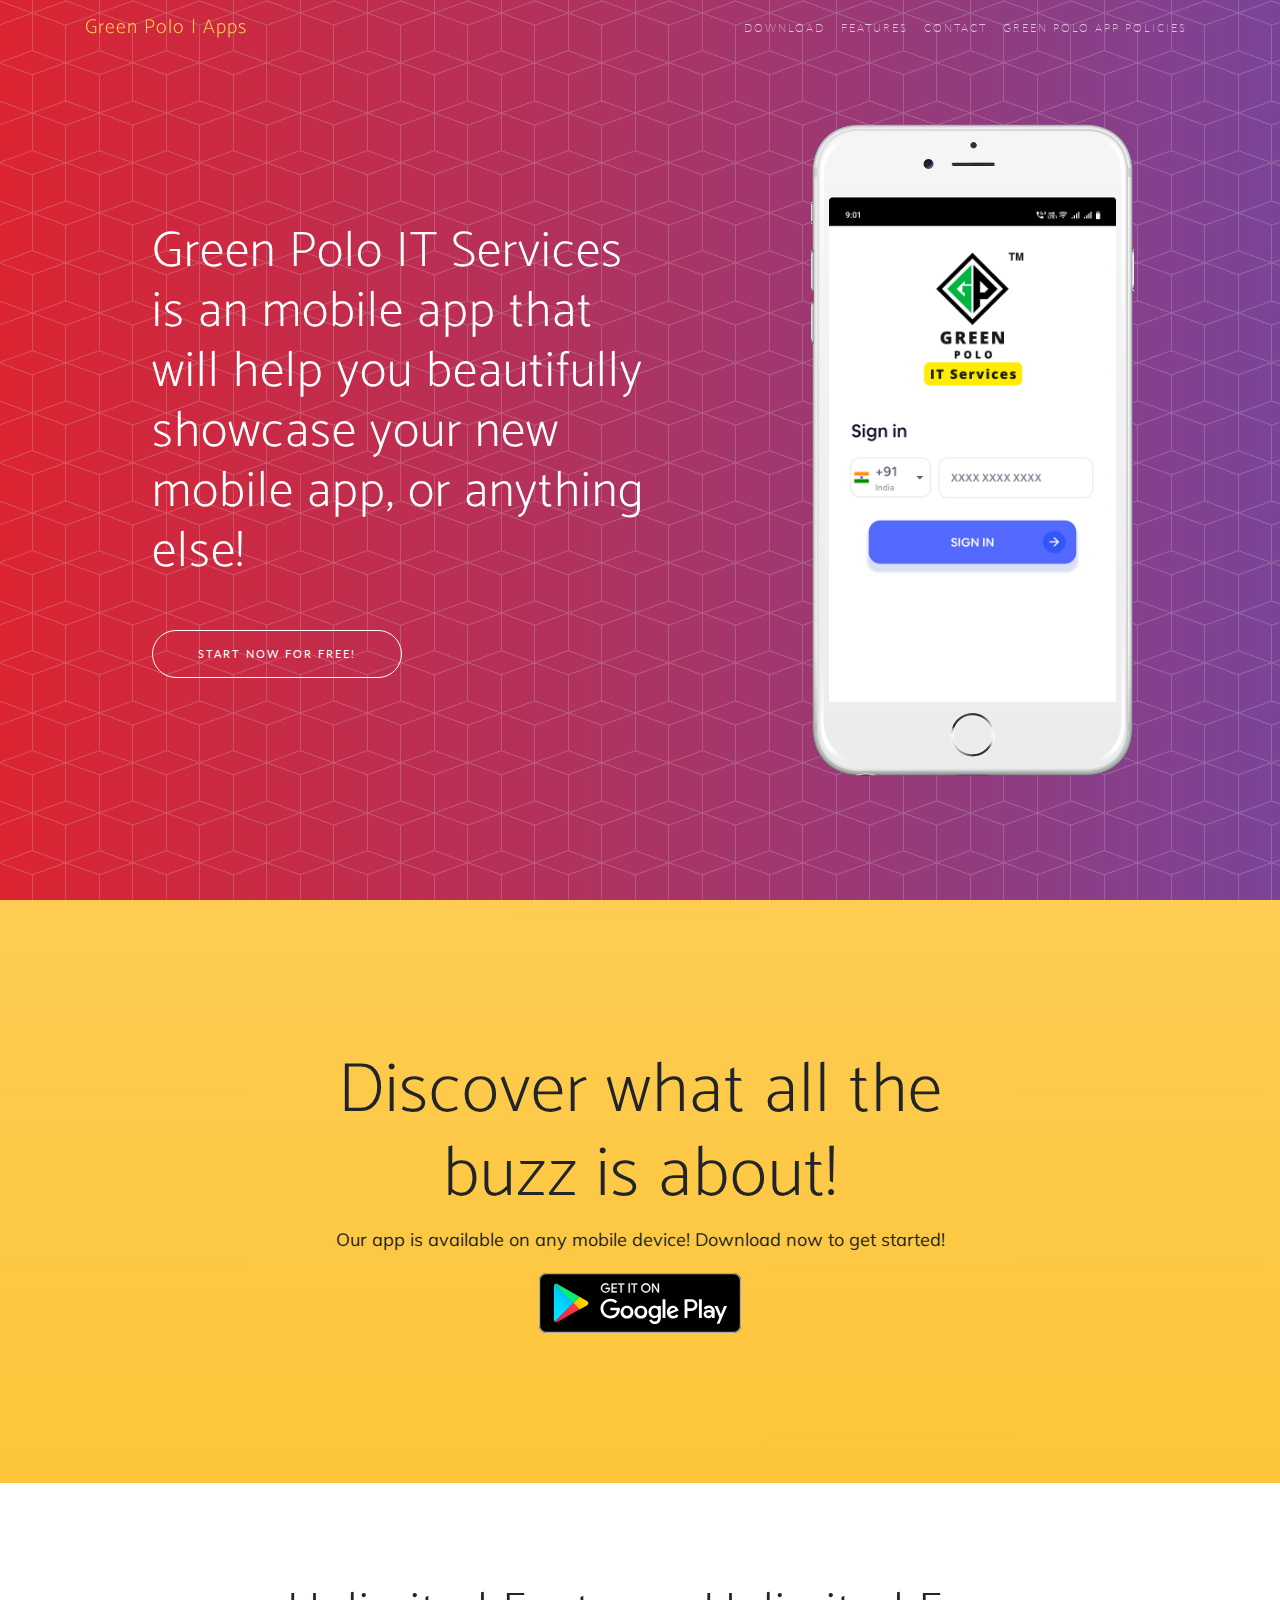
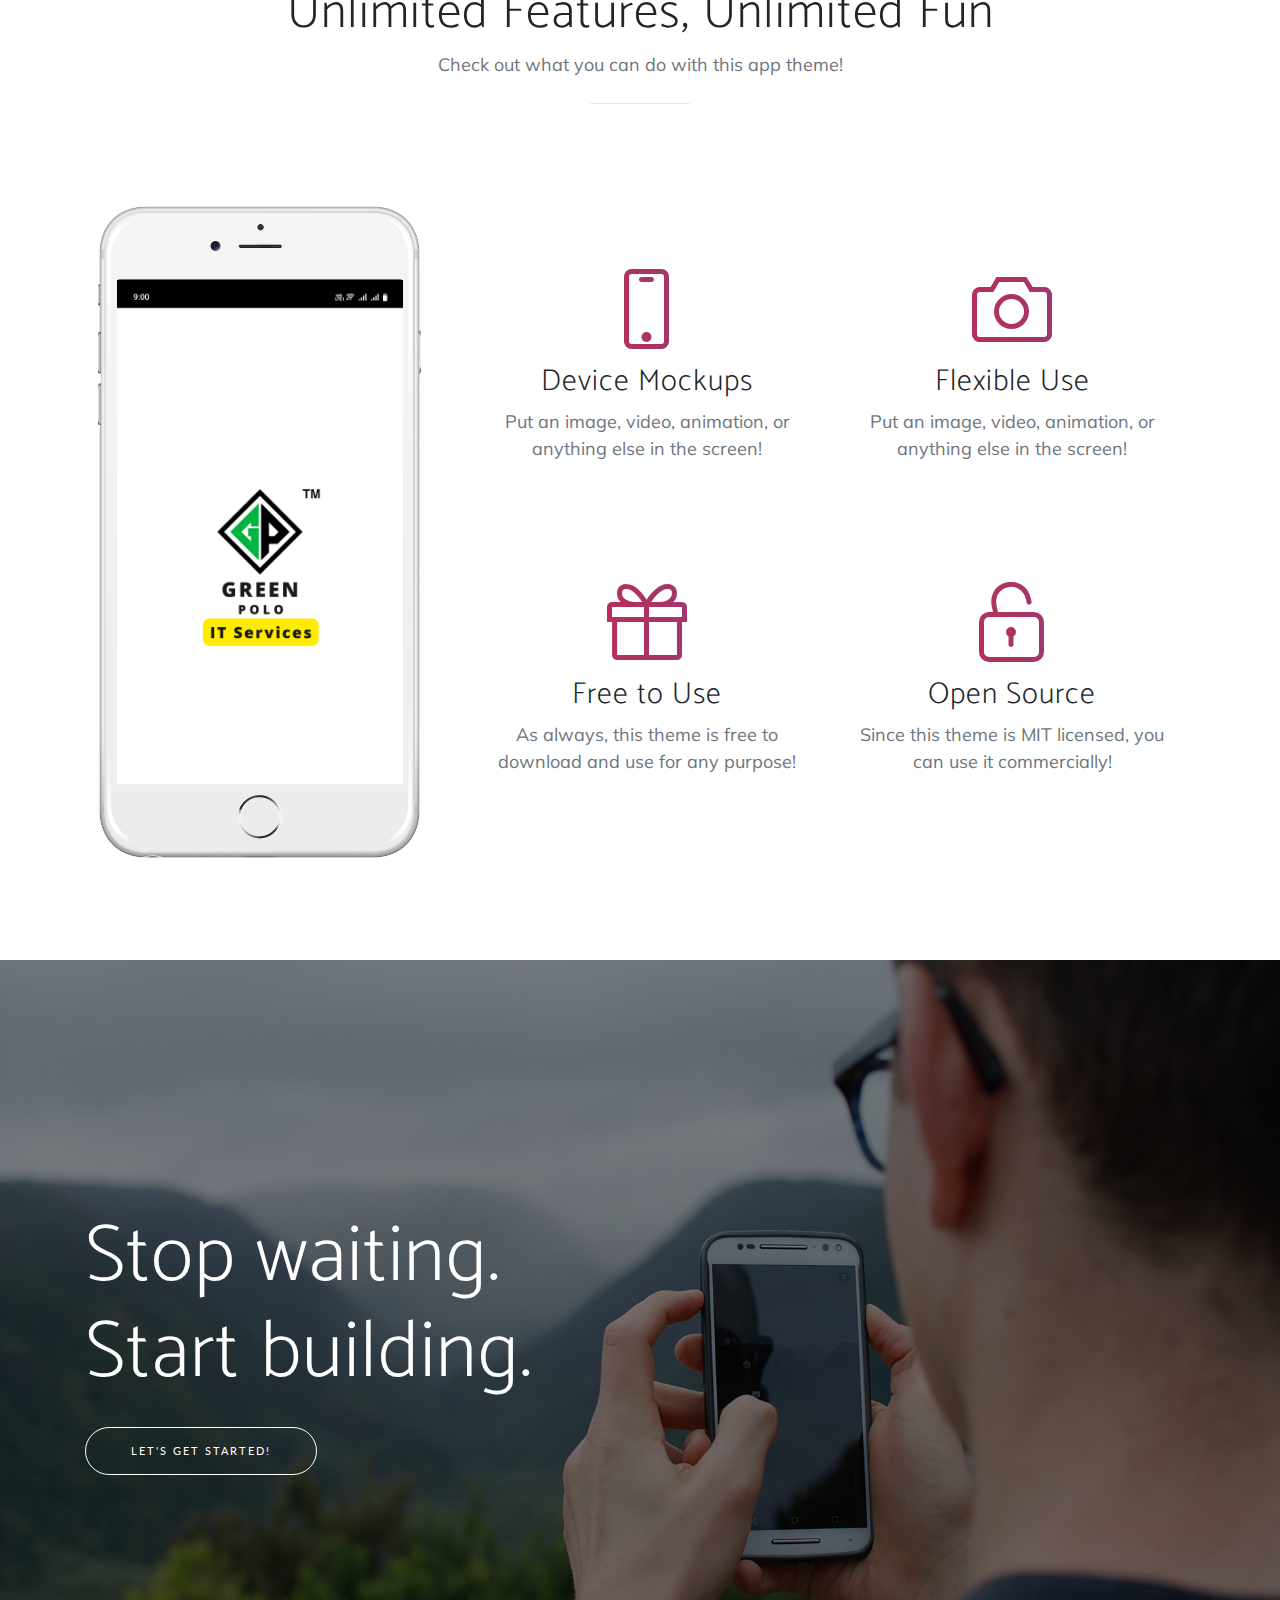
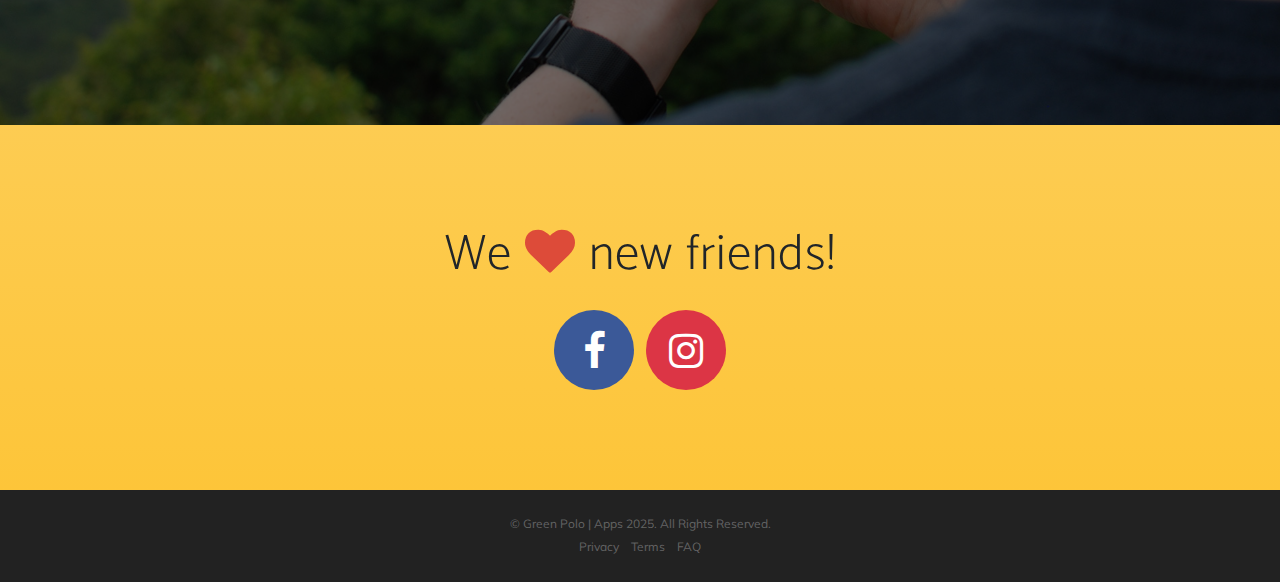
<file: index.html>
<!DOCTYPE html>
<html lang="en">

<head>
    <meta charset="utf-8">
    <meta name="viewport" content="width=device-width, initial-scale=1.0, shrink-to-fit=no">
    <title>Home - Green Polo | Apps</title>
    <meta name="description" content="At Green Polo, we specialize in crafting high-quality mobile applications and software solutions tailored to meet your unique needs">
    <link rel="icon" type="image/png" sizes="1340x1182" href="assets/img/1.1.png">
    <link rel="icon" type="image/png" sizes="1340x1182" href="assets/img/1.1.png">
    <link rel="stylesheet" href="assets/bootstrap/css/bootstrap.min.css">
    <link rel="stylesheet" href="https://fonts.googleapis.com/css?family=Lato&amp;display=swap">
    <link rel="stylesheet" href="https://fonts.googleapis.com/css?family=Catamaran:100,200,300,400,500,600,700,800,900&amp;display=swap">
    <link rel="stylesheet" href="https://fonts.googleapis.com/css?family=Muli&amp;display=swap">
    <link rel="stylesheet" href="assets/fonts/font-awesome.min.css">
    <link rel="stylesheet" href="assets/fonts/simple-line-icons.min.css">
</head>

<body id="page-top">
    <nav class="navbar navbar-light navbar-expand-lg fixed-top" id="mainNav">
        <div class="container"><a class="navbar-brand js-scroll-trigger" href="#page-top">Green Polo | Apps</a><button data-toggle="collapse" data-target="#navbarResponsive" class="navbar-toggler float-right" aria-controls="navbarResponsive" aria-expanded="false" aria-label="Toggle navigation"><i class="fa fa-bars"></i></button>
            <div class="collapse navbar-collapse" id="navbarResponsive">
                <ul class="navbar-nav ml-auto">
                    <li class="nav-item"><a class="nav-link js-scroll-trigger" href="#download">Download</a></li>
                    <li class="nav-item"><a class="nav-link js-scroll-trigger" href="#features">Features</a></li>
                    <li class="nav-item"><a class="nav-link js-scroll-trigger" href="#contact">Contact</a></li>
                    <li class="nav-item"><a class="nav-link js-scroll-trigger" href="gp_policies.html">Green POLO APP Policies</a></li>
                </ul>
            </div>
        </div>
    </nav>
    <header class="masthead" style="background: url('assets/img/bg-pattern.png'), linear-gradient(to left, #7b4397, #dc2430);">
        <div class="container h-100">
            <div class="row h-100">
                <div class="col-lg-7 my-auto">
                    <div class="mx-auto header-content">
                        <h1 class="mb-5">Green Polo IT Services is an mobile app that will help you beautifully showcase your new mobile app, or anything else!</h1><a class="btn btn-outline-warning btn-xl js-scroll-trigger" role="button" href="#download">Start Now for Free!</a>
                    </div>
                </div>
                <div class="col-lg-5 my-auto">
                    <div class="device-container">
                        <div class="device-mockup iphone6_plus portrait">
                            <div class="device" style="background-image:url('assets/img/iphone_6_plus_white_port.png');">
                                <div class="screen"><img class="img-fluid" src="assets/img/screenshots/img_srcnsht_2.jpg"></div>
                                <div class="button"></div>
                            </div>
                        </div>
                    </div>
                </div>
            </div>
        </div>
    </header>
    <section class="text-center bg-primary download" id="download">
        <div class="container">
            <div class="row">
                <div class="col-md-8 mx-auto">
                    <h2 class="section-heading">Discover what all the buzz is about!</h2>
                    <p>Our app is available on any mobile device! Download now to get started!</p>
                    <div class="badges"><a class="badge-link" href="https://play.google.com/store/apps/details?id=com.cdinv.event&amp;hl=en" target="_blank"><img src="assets/img/google-play-badge.svg"></a><a class="badge-link" href="#"></a></div>
                </div>
            </div>
        </div>
    </section>
    <section id="features" class="features">
        <div class="container">
            <div class="text-center section-heading">
                <h2>Unlimited Features, Unlimited Fun</h2>
                <p class="text-muted">Check out what you can do with this app theme!</p>
                <hr>
            </div>
            <div class="row">
                <div class="col-lg-4 my-auto">
                    <div class="device-container">
                        <div class="device-mockup iphone6_plus portrait">
                            <div class="device" style="background-image:url('assets/img/iphone_6_plus_white_port.png');">
                                <div class="screen"><img class="img-fluid" src="assets/img/screenshots/img_srcnsht_1.jpg"></div>
                            </div>
                        </div>
                    </div>
                </div>
                <div class="col-lg-8 my-auto">
                    <div class="container-fluid">
                        <div class="row">
                            <div class="col-lg-6">
                                <div class="feature-item"><i class="icon-screen-smartphone text-primary"></i>
                                    <h3>Device Mockups</h3>
                                    <p class="text-muted">Put an image, video, animation, or anything else in the screen!</p>
                                </div>
                            </div>
                            <div class="col-lg-6">
                                <div class="feature-item"><i class="icon-camera text-primary"></i>
                                    <h3>Flexible Use</h3>
                                    <p class="text-muted">Put an image, video, animation, or anything else in the screen!</p>
                                </div>
                            </div>
                            <div class="col-lg-6">
                                <div class="feature-item"><i class="icon-present text-primary"></i>
                                    <h3>Free to Use</h3>
                                    <p class="text-muted">As always, this theme is free to download and use for any purpose!</p>
                                </div>
                            </div>
                            <div class="col-lg-6">
                                <div class="feature-item"><i class="icon-lock-open text-primary"></i>
                                    <h3>Open Source</h3>
                                    <p class="text-muted">Since this theme is MIT licensed, you can use it commercially!</p>
                                </div>
                            </div>
                        </div>
                    </div>
                </div>
            </div>
        </div>
    </section>
    <section class="cta" style="background-image:url('assets/img/bg-cta.jpg');">
        <div class="cta-content">
            <div class="container">
                <h2>Stop waiting.<br>Start building.<br></h2><a class="btn btn-outline-warning btn-xl js-scroll-trigger" role="button" href="#contact">Let's Get Started!</a>
            </div>
        </div>
        <div class="overlay"></div>
    </section>
    <section class="bg-primary contact" id="contact">
        <div class="container">
            <h2><span>We&nbsp;</span><i class="fa fa-heart"></i><span>&nbsp;new friends!</span></h2>
            <ul class="list-inline list-social">
                <li class="list-inline-item social-twitter"></li>
                <li class="list-inline-item social-facebook"><a href="https://www.facebook.com/greenpolosoftwares/" target="_blank"><i class="fa fa-facebook"></i></a></li>
                <li class="list-inline-item social-facebook"><a class="text-white bg-danger" href="https://www.instagram.com/greenpoloitservices" target="_blank"><i class="fa fa-instagram"></i></a></li>
                <li class="list-inline-item social-google-plus"></li>
            </ul>
        </div>
    </section>
    <footer>
        <div class="container">
            <p>©&nbsp;Green Polo | Apps 2025. All Rights Reserved.</p>
            <ul class="list-inline">
                <li class="list-inline-item"><a href="#">Privacy</a></li>
                <li class="list-inline-item"><a href="#">Terms</a></li>
                <li class="list-inline-item"><a href="#">FAQ</a></li>
            </ul>
        </div>
    </footer>
    <script src="assets/js/jquery.min.js"></script>
    <script src="assets/bootstrap/js/bootstrap.min.js"></script>
    <script src="assets/js/script.min.js"></script>
</body>

</html>
</file>
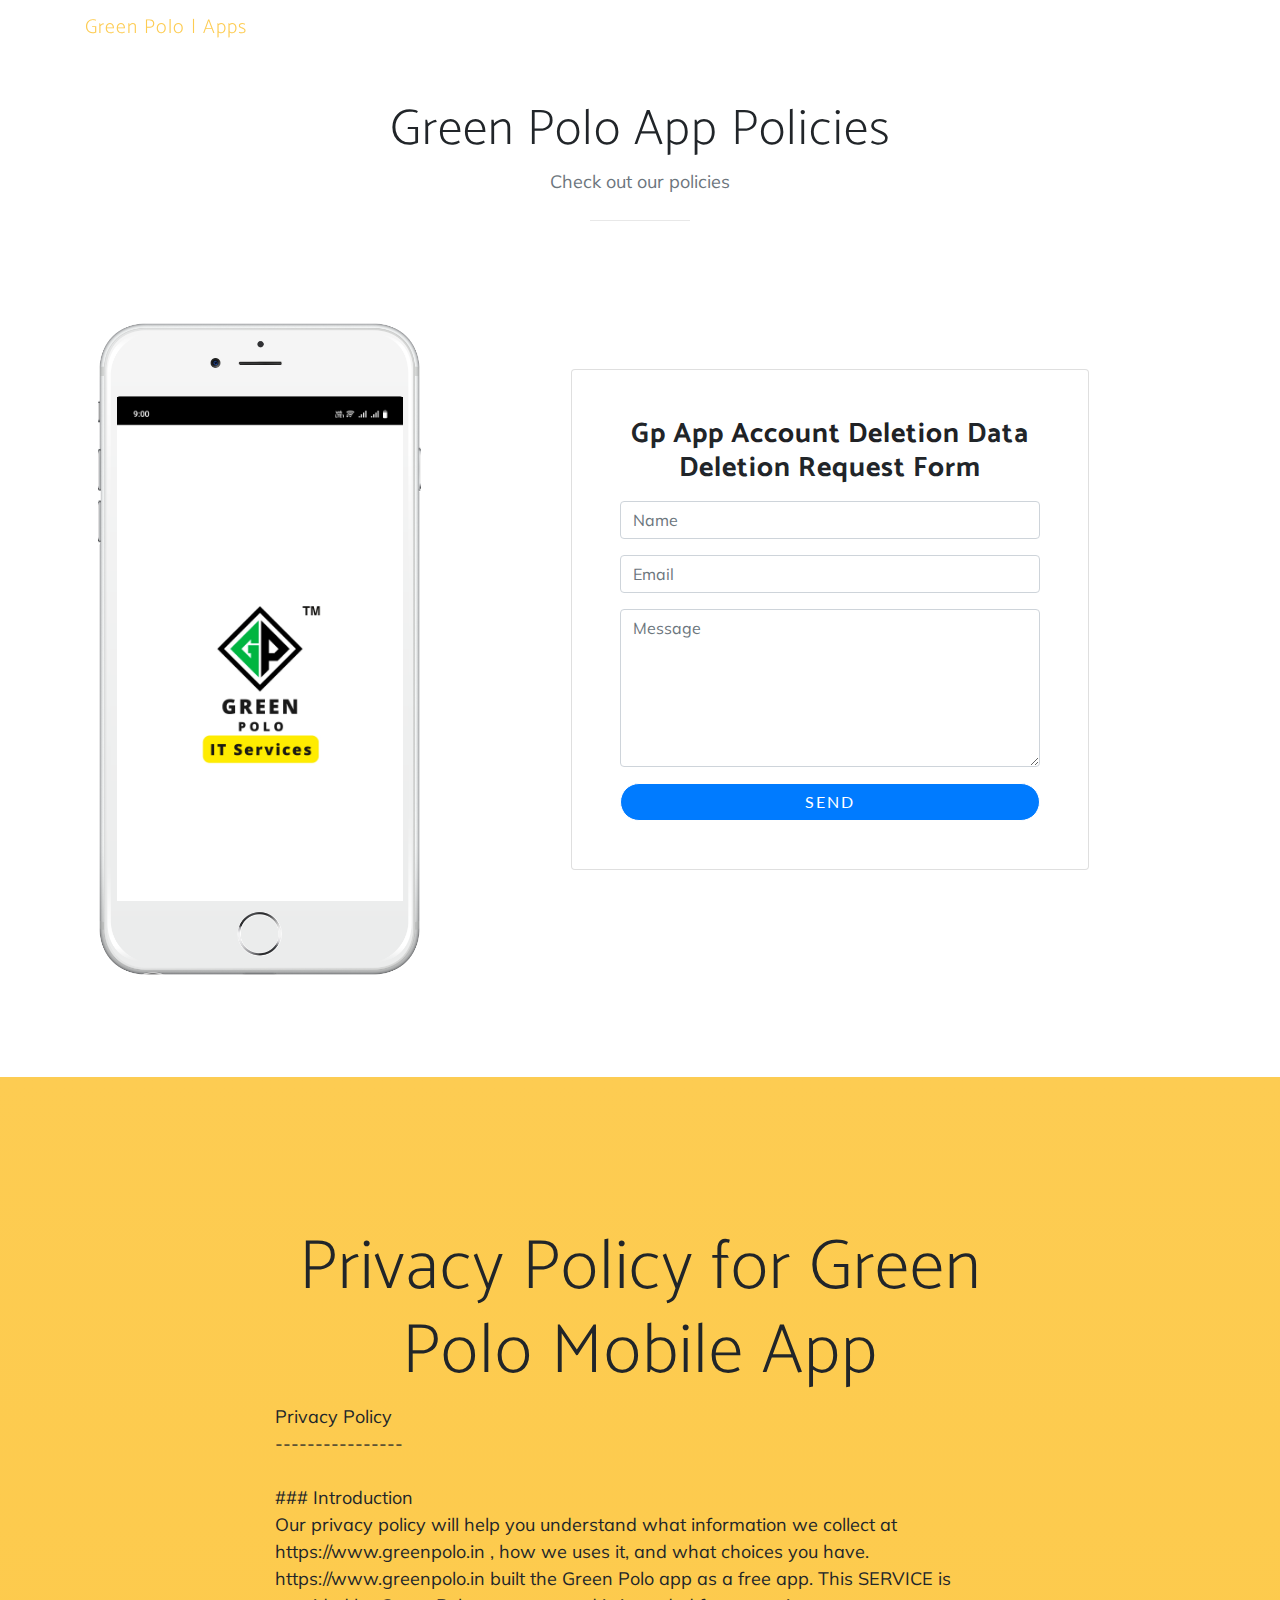
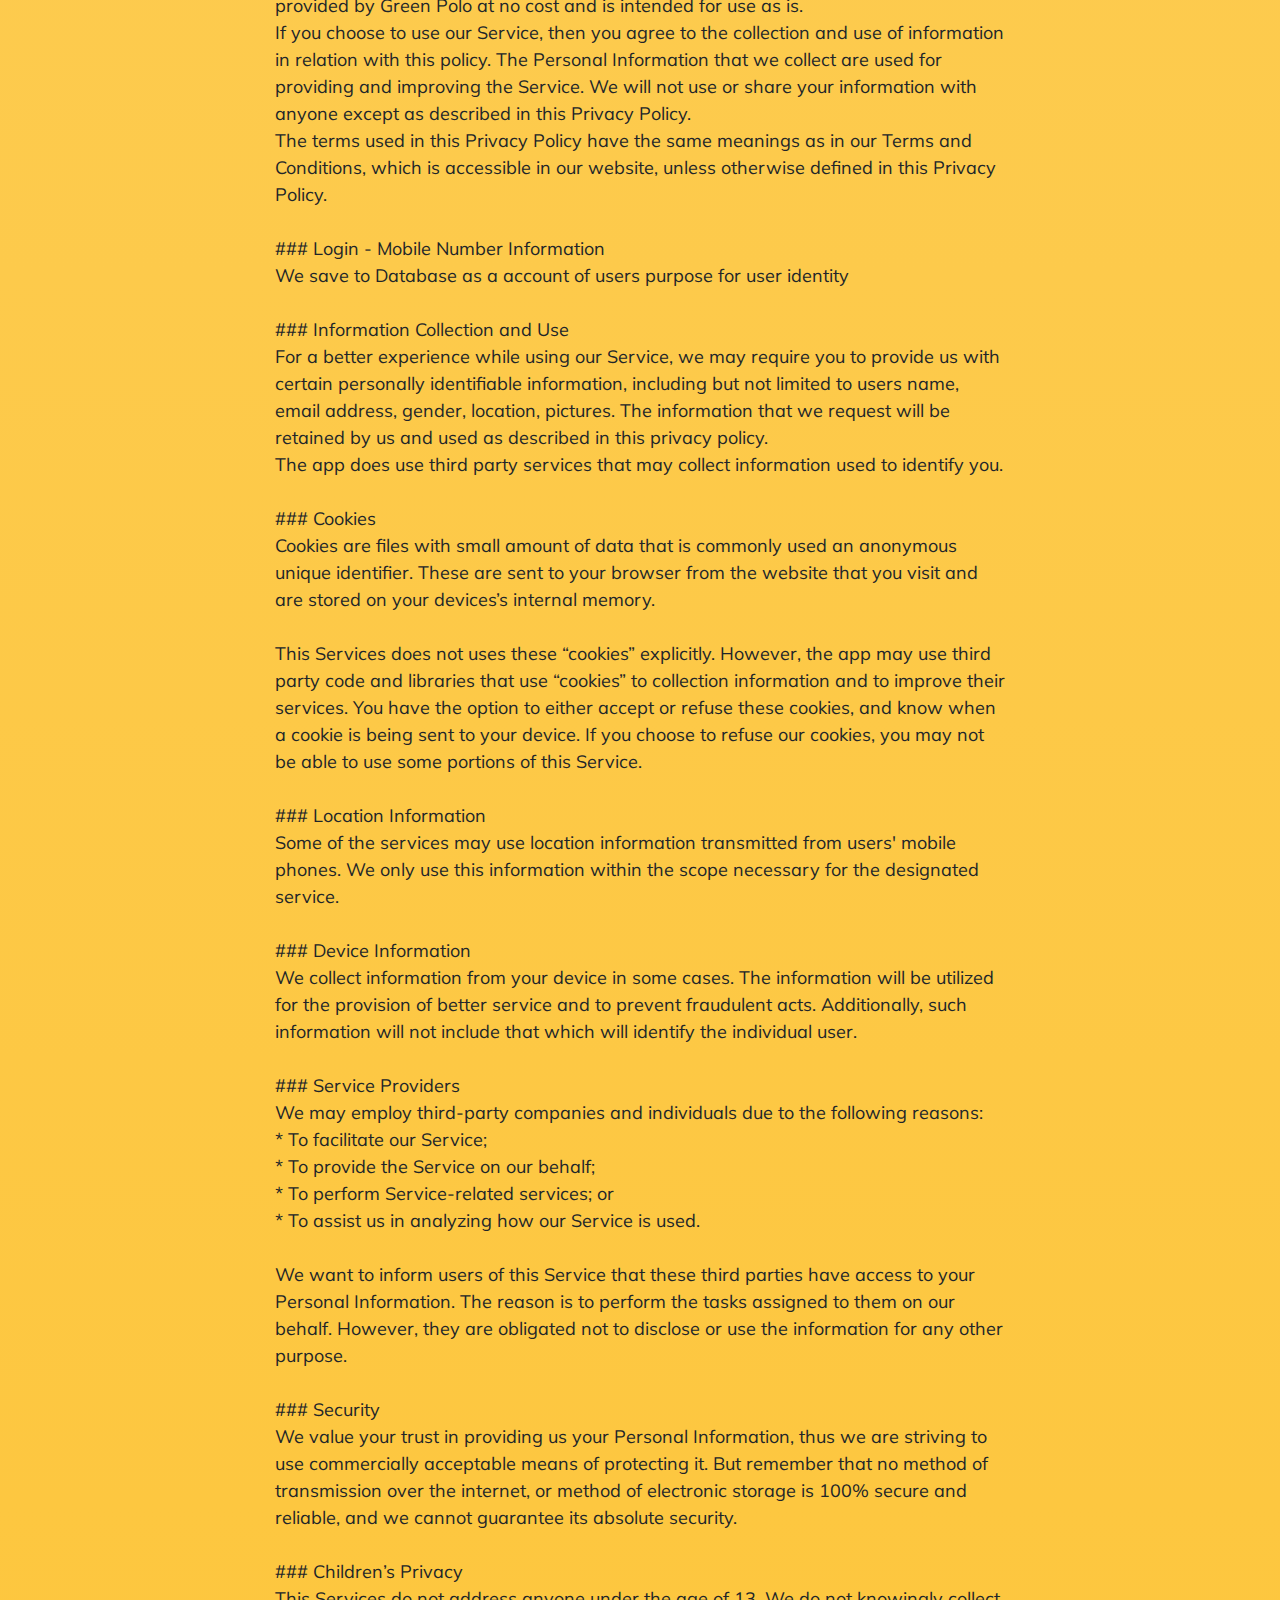
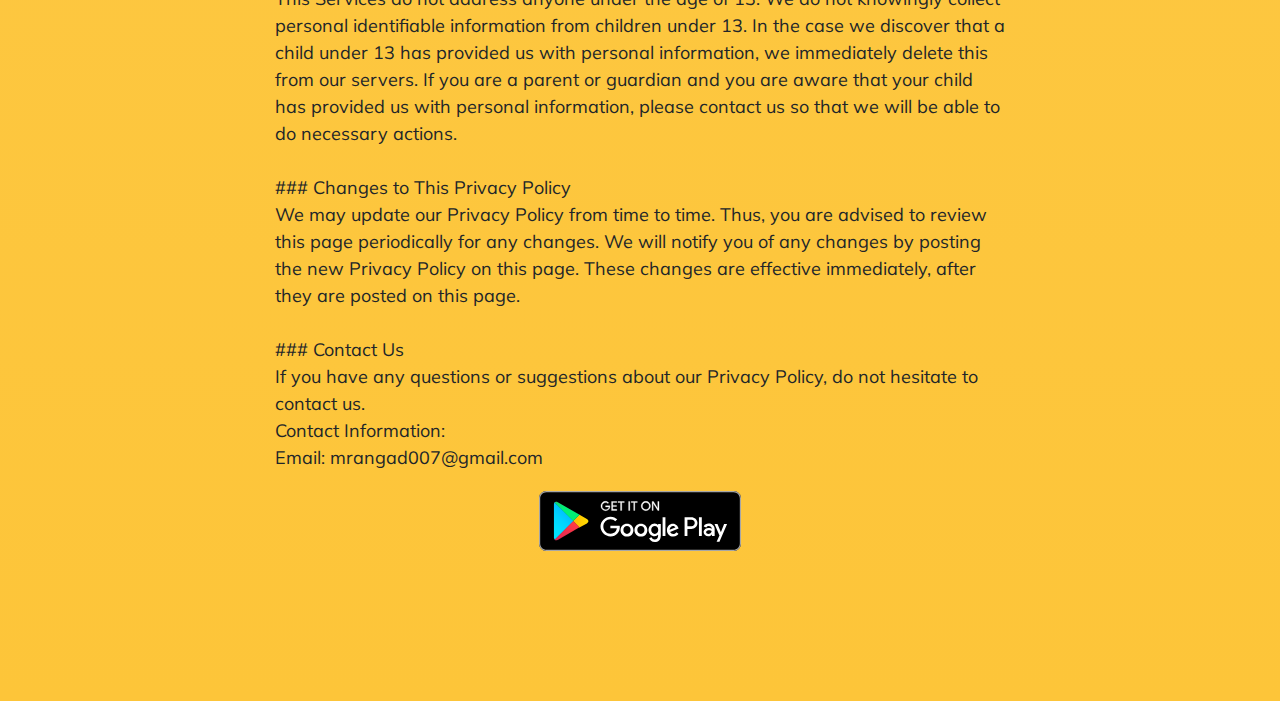
<file: gp_policies.html>
<!DOCTYPE html>
<html lang="en">

<head>
    <meta charset="utf-8">
    <meta name="viewport" content="width=device-width, initial-scale=1.0, shrink-to-fit=no">
    <title>GreenPolo</title>
    <meta name="description" content="At Green Polo, we specialize in crafting high-quality mobile applications and software solutions tailored to meet your unique needs">
    <link rel="icon" type="image/png" sizes="1340x1182" href="assets/img/1.1.png">
    <link rel="icon" type="image/png" sizes="1340x1182" href="assets/img/1.1.png">
    <link rel="stylesheet" href="assets/bootstrap/css/bootstrap.min.css">
    <link rel="stylesheet" href="https://fonts.googleapis.com/css?family=Lato&amp;display=swap">
    <link rel="stylesheet" href="https://fonts.googleapis.com/css?family=Catamaran:100,200,300,400,500,600,700,800,900&amp;display=swap">
    <link rel="stylesheet" href="https://fonts.googleapis.com/css?family=Muli&amp;display=swap">
    <link rel="stylesheet" href="assets/fonts/font-awesome.min.css">
</head>

<body>
    <nav class="navbar navbar-light navbar-expand-lg fixed-top" id="mainNav">
        <div class="container"><a class="navbar-brand js-scroll-trigger" href="#page-top">Green Polo | Apps</a><button data-toggle="collapse" data-target="#navbarResponsive" class="navbar-toggler float-right" aria-controls="navbarResponsive" aria-expanded="false" aria-label="Toggle navigation"><i class="fa fa-bars"></i></button>
            <div class="collapse navbar-collapse" id="navbarResponsive">
                <ul class="navbar-nav ml-auto">
                    <li class="nav-item"><a class="nav-link js-scroll-trigger" href="index.html">Download</a></li>
                    <li class="nav-item"><a class="nav-link js-scroll-trigger" href="index.html">Features</a></li>
                    <li class="nav-item"><a class="nav-link js-scroll-trigger" href="index.html">Contact</a></li>
                    <li class="nav-item"><a class="nav-link js-scroll-trigger" href="index.html">Green POLO APP Policies</a></li>
                </ul>
            </div>
        </div>
    </nav>
    <section id="features" class="features">
        <div class="container">
            <div class="text-center section-heading">
                <h2>Green Polo App Policies</h2>
                <p class="text-muted">Check out our policies</p>
                <hr>
            </div>
            <div class="row">
                <div class="col-lg-4 my-auto">
                    <div class="device-container">
                        <div class="device-mockup iphone6_plus portrait">
                            <div class="device" style="background-image:url('assets/img/iphone_6_plus_white_port.png');">
                                <div class="screen"><img class="img-fluid" src="assets/img/screenshots/img_srcnsht_1.jpg"></div>
                            </div>
                        </div>
                    </div>
                </div>
                <div class="col-xl-8">
                    <section class="position-relative py-4 py-xl-5">
                        <div class="container position-relative">
                            <div class="row d-flex justify-content-center">
                                <div class="col-md-8 col-lg-6 col-xl-9">
                                    <div class="card">
                                        <div class="card-body text-center p-sm-5">
                                            <h3 class="font-weight-bold mb-3">Gp App&nbsp;<span style="color: rgb(32, 33, 36);">Account Deletion&nbsp;</span>Data Deletion Request Form</h3>
                                            <form data-bss-recipient="f1f65f389d2ab12c30ebfce97a85e599">
                                                <div class="mb-3"><input class="form-control" type="text" id="name-2" name="name" placeholder="Name" required=""></div>
                                                <div class="mb-3"><input class="form-control" type="email" id="email-2" name="email" placeholder="Email" required=""></div>
                                                <div class="mb-3"><textarea class="form-control" id="message-2" name="message" rows="6" placeholder="Message" required=""></textarea></div>
                                                <div><button class="btn btn-primary d-block w-100" type="submit">Send </button></div>
                                            </form>
                                        </div>
                                    </div>
                                </div>
                            </div>
                        </div>
                    </section>
                </div>
            </div>
        </div>
    </section>
    <section class="text-center bg-primary download" id="download">
        <div class="container">
            <div class="row">
                <div class="col-md-8 mx-auto">
                    <h2 class="section-heading">Privacy Policy for Green Polo Mobile App</h2>
                    <p class="text-left">Privacy Policy&nbsp;<br>----------------<br><br>### Introduction&nbsp;<br>Our privacy policy will help you understand what information we collect at https://www.greenpolo.in , how we uses it, and what choices you have.<br>https://www.greenpolo.in built the Green Polo app as a free app. This SERVICE is provided by Green Polo at no cost and is intended for use as is.<br>If you choose to use our Service, then you agree to the collection and use of information in&nbsp;relation with this policy. The Personal Information that we collect are used for providing and improving the Service. We will not use or share your information with anyone except as described in this Privacy Policy.&nbsp;<br>The terms used in this Privacy Policy have the same meanings as in our Terms and Conditions, which is accessible in our website, unless otherwise&nbsp;defined in this Privacy Policy.<br><br>### Login - Mobile Number Information<br>We save to Database as a account of users purpose for user identity<br><br>### Information Collection and Use&nbsp;<br>For a better experience while using our Service, we may require you to provide us with certain personally identifiable information, including but not limited to users name, email address, gender, location, pictures. The information that we request will be retained by us and used as described in this privacy policy.&nbsp;<br>The app does use third party services that may collect information used to identify you. <br><br>### Cookies&nbsp;<br>Cookies are files with small amount of data that is commonly used an anonymous unique identifier. These are sent to your browser from the website that you visit and are stored on your devices’s internal memory.&nbsp;<br><br>This Services does not uses these “cookies” explicitly. However, the app may use third party code and libraries that use “cookies” to collection information and to improve their services. You have the option&nbsp;to either accept or refuse these cookies, and know when a cookie is being sent to your device. If you choose to refuse our cookies, you may not be able to use some portions of this Service.&nbsp;<br><br>### Location Information&nbsp;<br>Some of the services may use location information transmitted from users' mobile phones. We only use this information within the scope necessary for the designated service.&nbsp;<br><br>### Device Information&nbsp;<br>We collect information from your device in some cases. The information will be utilized for the provision of better service and to prevent fraudulent acts. Additionally, such information will not include that which will identify the individual user.&nbsp;<br><br>### Service Providers&nbsp;<br>We may employ third-party companies and individuals due to the following reasons:&nbsp;<br>* To facilitate our Service;<br>* To provide the Service on our behalf;<br>* To perform Service-related services; or<br>* To assist us in analyzing how our Service is used.&nbsp;<br><br>We want to inform users of this Service that these third parties have access to your Personal Information. The reason is to perform the tasks assigned to them on our behalf. However, they are obligated not to disclose or use the information for any other purpose.&nbsp;<br><br>### Security&nbsp;<br>We value your trust in providing us your Personal Information, thus we are striving to use commercially acceptable means of protecting it. But remember that no method of transmission over&nbsp;the internet, or method of electronic storage is 100% secure and reliable, and we cannot guarantee its absolute security.&nbsp;<br><br>### Children’s Privacy&nbsp;<br>This Services do not address anyone under the age of 13. We do not knowingly collect personal identifiable information from children under 13. In the case we discover that a child under 13 has provided us with personal information, we immediately delete this from our servers. If you&nbsp;are&nbsp;a&nbsp;parent&nbsp;or&nbsp;guardian and you are aware that your child has provided us with personal information, please contact us so that we will be able to do necessary actions.&nbsp;<br><br>### Changes to This Privacy Policy&nbsp;<br>We may update our Privacy Policy from time to time. Thus, you are advised to review this page periodically for any changes. We will notify you of any changes by posting the new Privacy Policy on this page. These changes are effective immediately, after they are posted on this page.&nbsp;<br><br>### Contact Us&nbsp;<br>If you have any questions or suggestions about our Privacy Policy, do not hesitate to contact us.&nbsp;<br>Contact Information:&nbsp;<br>Email: mrangad007@gmail.com</p>
                    <div class="badges"><a class="badge-link" href="https://play.google.com/store/apps/details?id=com.cdinv.event&amp;hl=en" target="_blank"><img src="assets/img/google-play-badge.svg"></a><a class="badge-link" href="#"></a></div>
                </div>
            </div>
        </div>
    </section>
    <script src="assets/js/jquery.min.js"></script>
    <script src="assets/bootstrap/js/bootstrap.min.js"></script>
    <script src="assets/js/script.min.js"></script>
    <script src="assets/js/smart-forms.min.min.js"></script>
</body>

</html>
</file>
